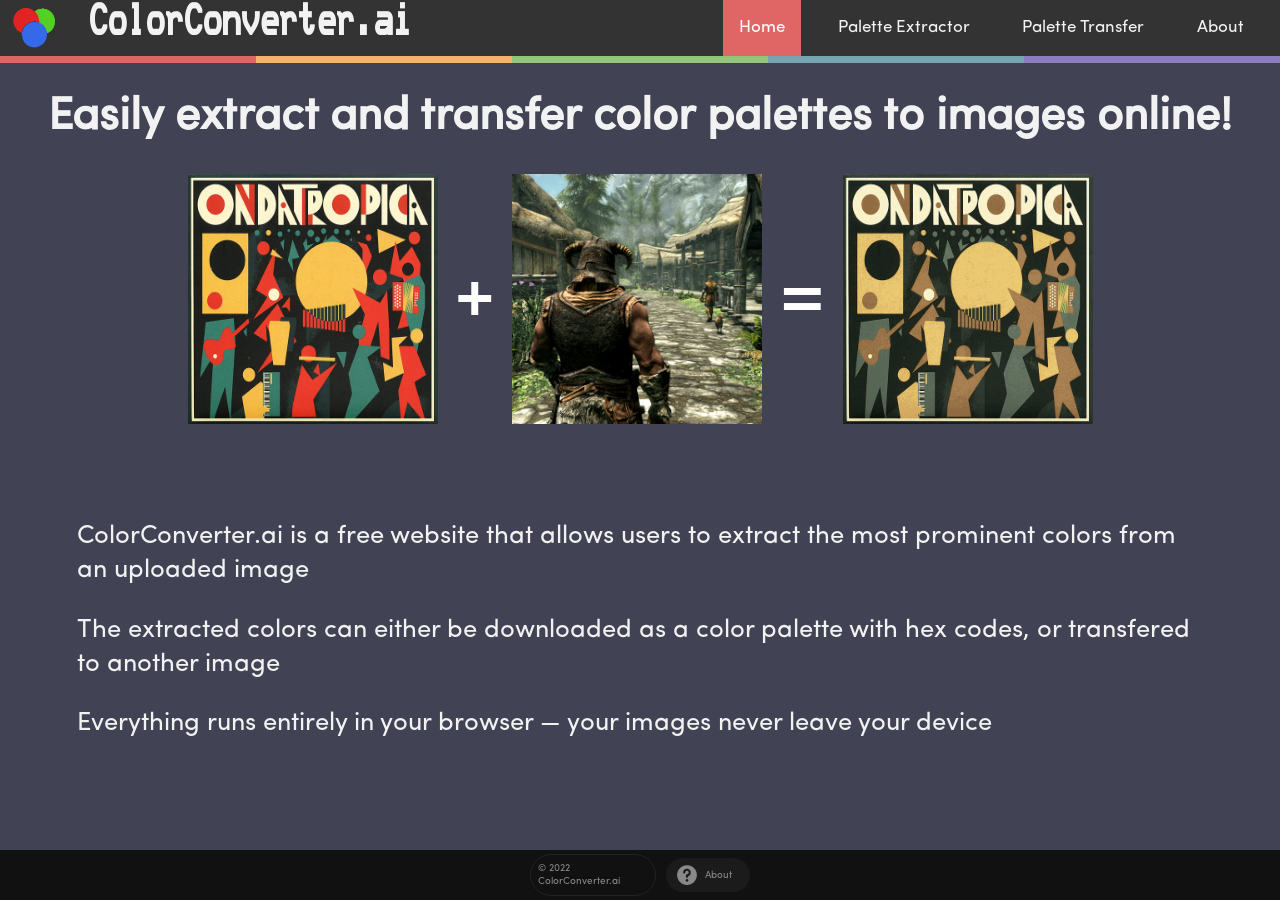
<file: index.html>
<!doctype html>
<html lang="en">
  <head>
    <meta charset="utf-8" />
    <meta name="viewport" content="width=device-width, initial-scale=1.0" />
    <!-- Tints the iOS status-bar / Dynamic Island area to match the nav bar. -->
    <meta name="theme-color" content="#333333" />
    <title>Extract and apply color palettes to images online!</title>

    <!-- Google tag (gtag.js) -->
    <script async src="https://www.googletagmanager.com/gtag/js?id=G-LWSFGEX94P"></script>
    <script>
      window.dataLayer = window.dataLayer || [];
      function gtag(){dataLayer.push(arguments);}
      gtag('js', new Date());
      gtag('config', 'G-LWSFGEX94P');
    </script>

    <link rel="stylesheet" type="text/css" href="static/styles/98.css" />
    <link rel="icon" href="static/favicon.ico" />
  </head>

  <body ontouchstart>
    <header class="top-bar">
      <img src="static/transparent_logo_gif.gif" alt="ColorConverter.ai logo" class="top-bar-logo" />
      <h1 class="top-bar-title"><a href="index.html">ColorConverter.ai</a></h1>

      <nav class="topnav">
        <a href="index.html" class="home active">Home</a>
        <a href="extractor.html" class="extractor">Palette Extractor</a>
        <a href="transfer.html" class="transfer">Palette Transfer</a>
        <a href="about.html" class="about">About</a>
      </nav>
    </header>

    <div id="content">
      <hr />
      <h1>Easily extract and transfer color palettes to images online!</h1>
      <div class="Row">
        <img src="static/onda.jpg" alt="target image example" class="home-image" />
        <div class="column"><span class="equation-text light">+</span></div>
        <img src="static/skyrim.jpg" alt="palette image example" class="home-image" />
        <div class="column"><span class="equation-text light">=</span></div>
        <img src="static/skyrim_onda_100.png" alt="output image example" class="home-image" />
      </div>
      <div class="home-body">
        <p>ColorConverter.ai is a free website that allows users to extract the most prominent colors from an uploaded image</p>
        <p>The extracted colors can either be downloaded as a color palette with hex codes, or transfered to another image</p>
        <p>Everything runs entirely in your browser &mdash; your images never leave your device</p>
      </div>
    </div>

    <footer class="site-footer">
      <div class="footer-inner">
        <div class="copyright">&copy; 2022 ColorConverter.ai</div>
        <a href="about.html" class="b-button">
          <img src="static/faq.svg" class="iconicon" alt="" />
          <span class="b-button-label">&nbsp;About&nbsp;</span>
        </a>
      </div>
    </footer>
  </body>
</html>
</file>
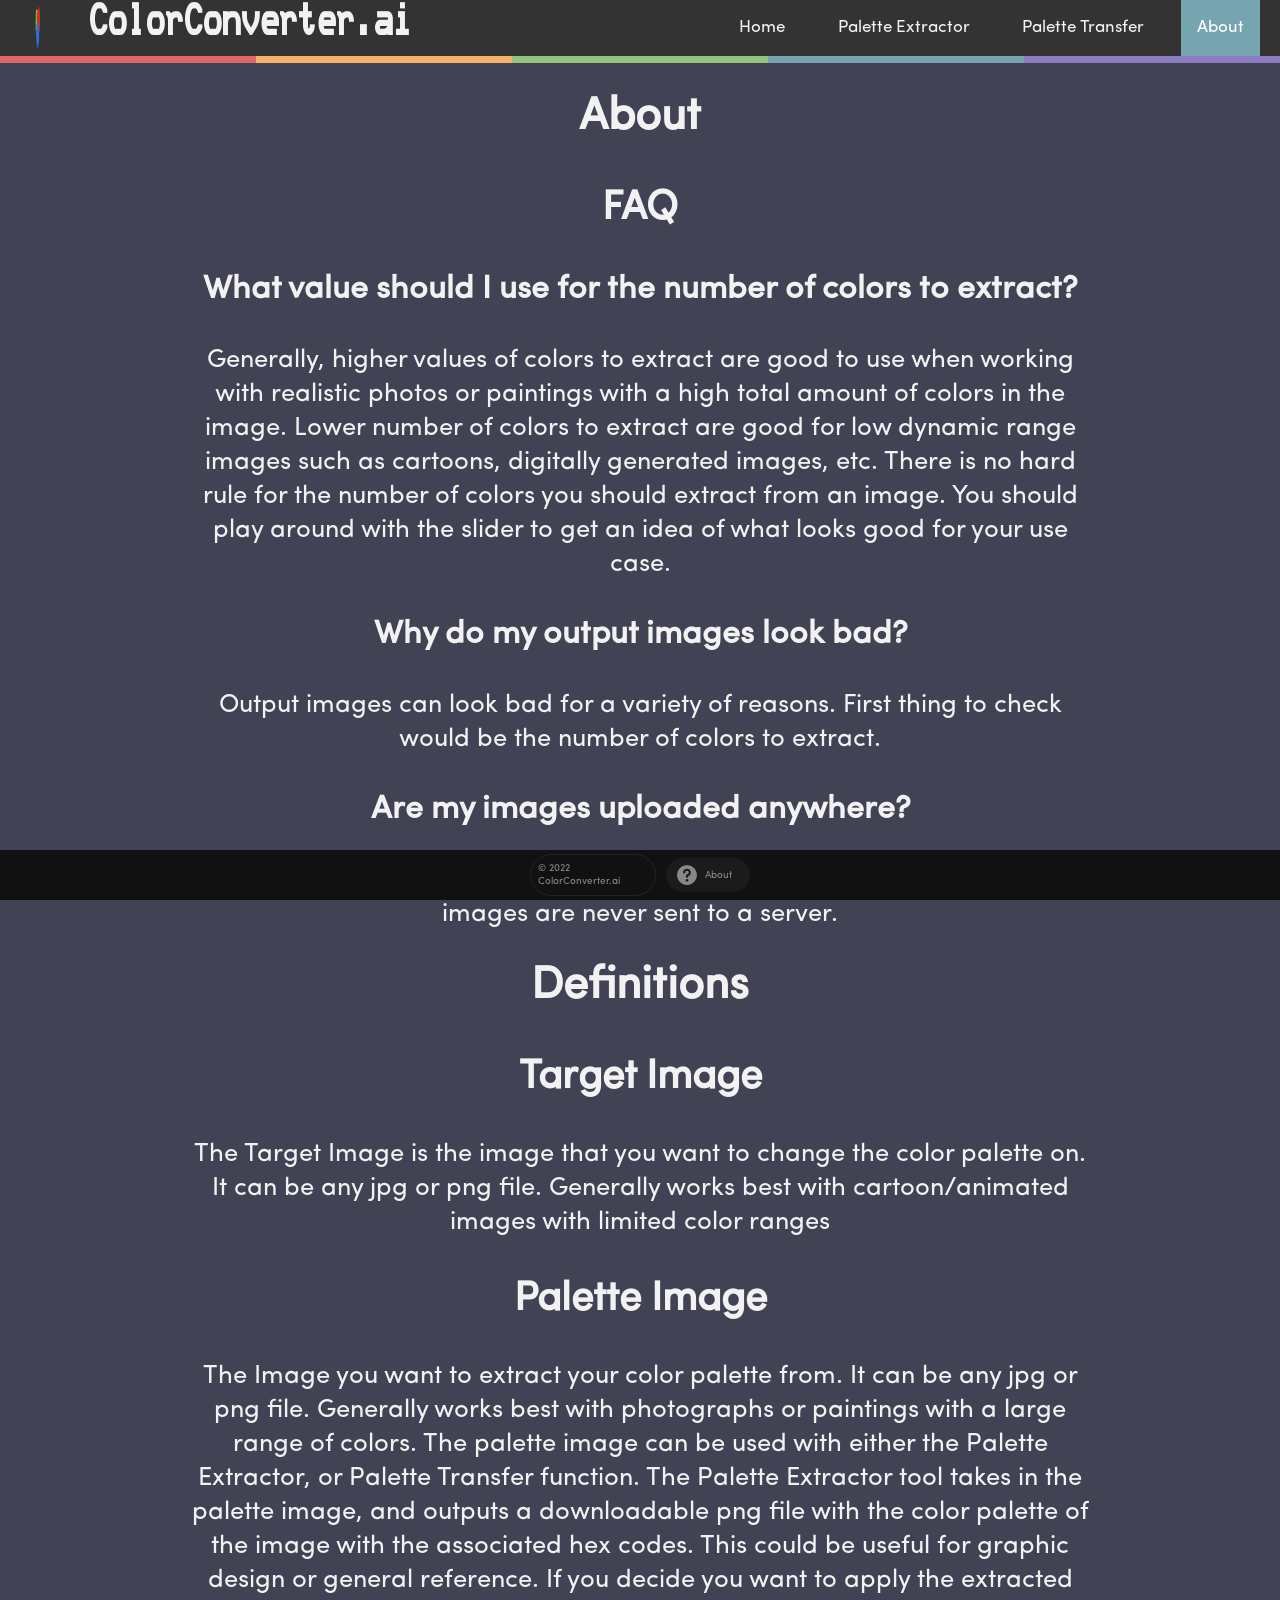
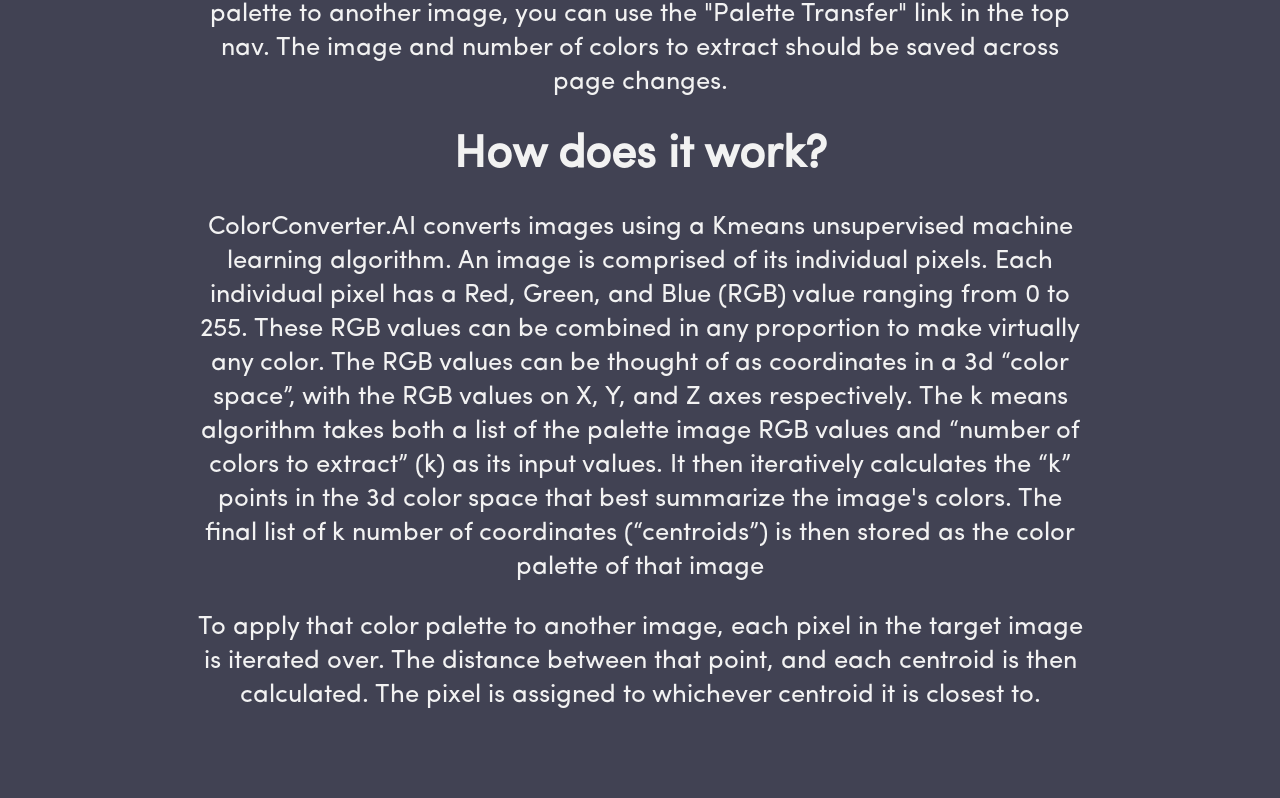
<file: about.html>
<!doctype html>
<html lang="en">
  <head>
    <meta charset="utf-8" />
    <meta name="viewport" content="width=device-width, initial-scale=1.0" />
    <!-- Tints the iOS status-bar / Dynamic Island area to match the nav bar. -->
    <meta name="theme-color" content="#333333" />
    <title>About - How To Use ColorConverter.ai and FAQ</title>

    <!-- Google tag (gtag.js) -->
    <script async src="https://www.googletagmanager.com/gtag/js?id=G-LWSFGEX94P"></script>
    <script>
      window.dataLayer = window.dataLayer || [];
      function gtag(){dataLayer.push(arguments);}
      gtag('js', new Date());
      gtag('config', 'G-LWSFGEX94P');
    </script>

    <link rel="stylesheet" type="text/css" href="static/styles/98.css" />
    <link rel="icon" href="static/favicon.ico" />
  </head>

  <body ontouchstart>
    <header class="top-bar">
      <img src="static/transparent_logo_gif.gif" alt="ColorConverter.ai logo" class="top-bar-logo" />
      <h1 class="top-bar-title"><a href="index.html">ColorConverter.ai</a></h1>

      <nav class="topnav">
        <a href="index.html" class="home">Home</a>
        <a href="extractor.html" class="extractor">Palette Extractor</a>
        <a href="transfer.html" class="transfer">Palette Transfer</a>
        <a href="about.html" class="about active">About</a>
      </nav>
    </header>

    <div id="content">
      <hr />
      <div class="prose">
        <h1>About</h1>
        <h2>FAQ</h2>
        <h3>What value should I use for the number of colors to extract?</h3>
        <p>Generally, higher values of colors to extract are good to use when working with realistic photos or paintings with a high total amount of colors in the image. Lower number of colors to extract are good for low dynamic range images such as cartoons, digitally generated images, etc. There is no hard rule for the number of colors you should extract from an image. You should play around with the slider to get an idea of what looks good for your use case.</p>
        <h3>Why do my output images look bad?</h3>
        <p>Output images can look bad for a variety of reasons. First thing to check would be the number of colors to extract.</p>
        <h3>Are my images uploaded anywhere?</h3>
        <p>No. All processing happens locally in your web browser using JavaScript. Your images are never sent to a server.</p>
        <h1>Definitions</h1>
        <h2>Target Image</h2>
        <p>The Target Image is the image that you want to change the color palette on. It can be any jpg or png file. Generally works best with cartoon/animated images with limited color ranges</p>
        <h2>Palette Image</h2>
        <p>The Image you want to extract your color palette from. It can be any jpg or png file. Generally works best with photographs or paintings with a large range of colors. The palette image can be used with either the Palette Extractor, or Palette Transfer function. The Palette Extractor tool takes in the palette image, and outputs a downloadable png file with the color palette of the image with the associated hex codes. This could be useful for graphic design or general reference. If you decide you want to apply the extracted palette to another image, you can use the "Palette Transfer" link in the top nav. The image and number of colors to extract should be saved across page changes.</p>
        <h1>How does it work?</h1>
        <p>ColorConverter.AI converts images using a Kmeans unsupervised machine learning algorithm. An image is comprised of its individual pixels. Each individual pixel has a Red, Green, and Blue (RGB) value ranging from 0 to 255. These RGB values can be combined in any proportion to make virtually any color. The RGB values can be thought of as coordinates in a 3d &ldquo;color space&rdquo;, with the RGB values on X, Y, and Z axes respectively. The k means algorithm takes both a list of the palette image RGB values and &ldquo;number of colors to extract&rdquo; (k) as its input values. It then iteratively calculates the &ldquo;k&rdquo; points in the 3d color space that best summarize the image's colors. The final list of k number of coordinates (&ldquo;centroids&rdquo;) is then stored as the color palette of that image</p>
        <p>To apply that color palette to another image, each pixel in the target image is iterated over. The distance between that point, and each centroid is then calculated. The pixel is assigned to whichever centroid it is closest to.</p>
      </div>
    </div>

    <footer class="site-footer">
      <div class="footer-inner">
        <div class="copyright">&copy; 2022 ColorConverter.ai</div>
        <a href="about.html" class="b-button">
          <img src="static/faq.svg" class="iconicon" alt="" />
          <span class="b-button-label">&nbsp;About&nbsp;</span>
        </a>
      </div>
    </footer>
  </body>
</html>
</file>
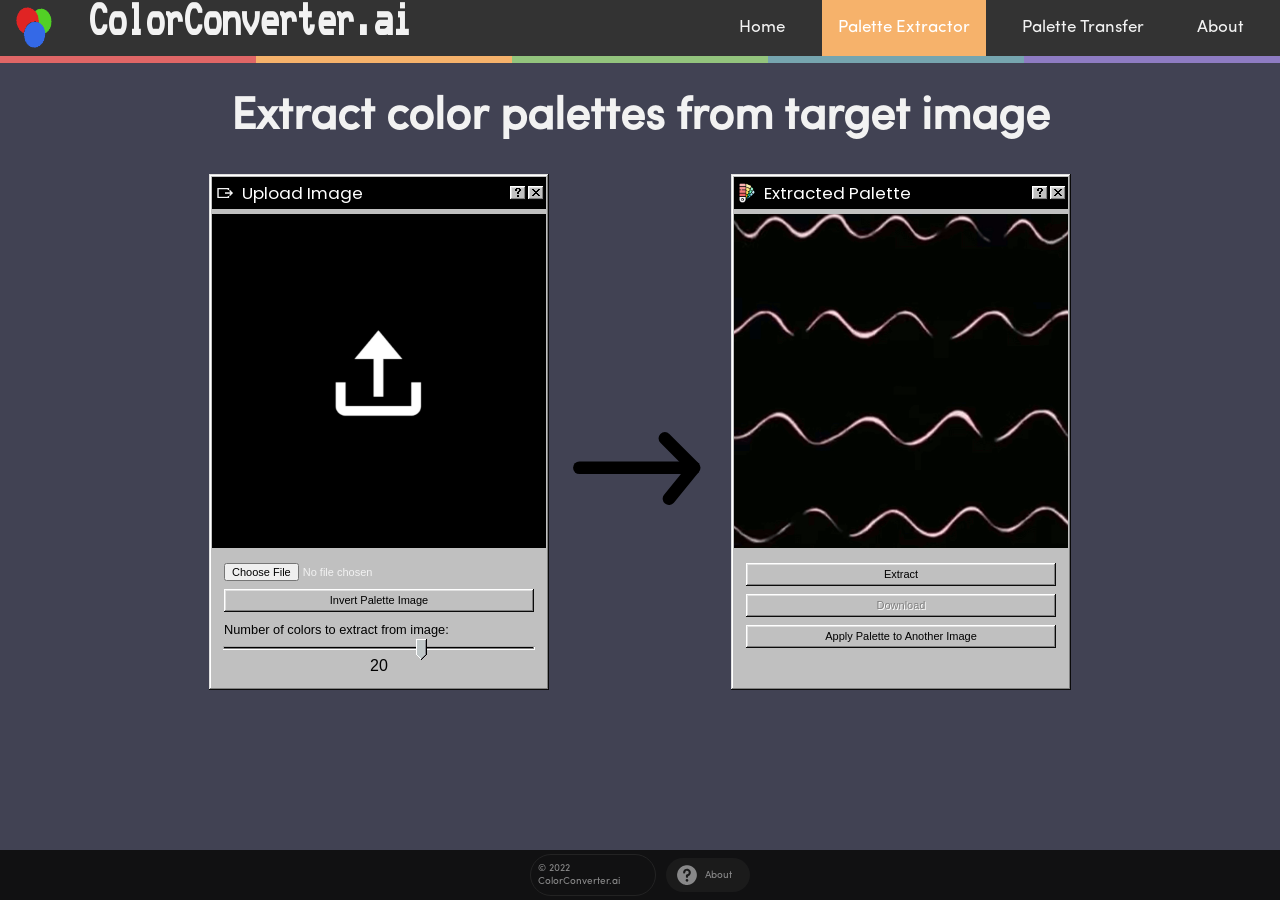
<file: extractor.html>
<!doctype html>
<html lang="en">
  <head>
    <meta charset="utf-8" />
    <meta name="viewport" content="width=device-width, initial-scale=1.0" />
    <!-- Tints the iOS status-bar / Dynamic Island area to match the nav bar. -->
    <meta name="theme-color" content="#333333" />
    <title>Palette Extractor - ColorConverter.ai</title>

    <!-- Google tag (gtag.js) -->
    <script async src="https://www.googletagmanager.com/gtag/js?id=G-LWSFGEX94P"></script>
    <script>
      window.dataLayer = window.dataLayer || [];
      function gtag(){dataLayer.push(arguments);}
      gtag('js', new Date());
      gtag('config', 'G-LWSFGEX94P');
    </script>

    <link rel="stylesheet" type="text/css" href="static/styles/98.css" />
    <link rel="icon" href="static/favicon.ico" />
  </head>

  <body ontouchstart>
    <header class="top-bar">
      <img src="static/transparent_logo_gif.gif" alt="ColorConverter.ai logo" class="top-bar-logo" />
      <h1 class="top-bar-title"><a href="index.html">ColorConverter.ai</a></h1>

      <nav class="topnav">
        <a href="index.html" class="home">Home</a>
        <a href="extractor.html" class="extractor active">Palette Extractor</a>
        <a href="transfer.html" class="transfer">Palette Transfer</a>
        <a href="about.html" class="about">About</a>
      </nav>
    </header>

    <div id="content">
      <hr />
      <main>
        <h1 class="page-title">Extract color palettes from target image</h1>
        <div class="Row">
          <div class="column">
            <div class="window">
              <div class="title-bar">
                <div class="title-bar-controls">
                  <img src="static/output_icon.png" class="title-bar-icon" alt="" />
                </div>
                <div class="title-bar-text">Upload Image</div>
                <div class="title-bar-controls">
                  <button aria-label="Help" onclick="location.href='about.html'"></button>
                  <button aria-label="Close"></button>
                </div>
              </div>
              <div class="window-body">
                <div id="extraction-display-image" class="window-image" role="img" aria-label="Uploaded image preview"></div>
              </div>
              <div class="window-bottom">
                <input type="file" id="extraction-image-input" accept="image/jpeg, image/png, image/webp, image/gif, image/avif, image/bmp" />
                <button type="button" id="invert-extraction">Invert Palette Image</button>
                <h3>Number of colors to extract from image:</h3>
                <input id="k_slider" class="k-slider" type="range" value="20" min="2" max="30" name="k_value_extractor" />
                <p id="k_disp">20</p>
              </div>
            </div>
          </div>

          <div class="column">
            <img src="static/arrow.svg" class="flow-arrow" alt="conversion arrow" />
          </div>

          <div class="column">
            <div class="window">
              <div class="title-bar">
                <div class="title-bar-controls">
                  <img src="static/palette_icon.png" class="title-bar-icon" alt="" />
                </div>
                <div class="title-bar-text">Extracted Palette</div>
                <div class="title-bar-controls">
                  <button aria-label="Help" onclick="location.href='about.html'"></button>
                  <button aria-label="Close"></button>
                </div>
              </div>
              <div class="window-body">
                <a id="output-display-link">
                  <div id="output-display-image" class="window-image" role="img" aria-label="Extracted palette"></div>
                </a>
              </div>
              <div class="window-bottom">
                <button type="button" id="extract-btn">Extract</button>
                <button type="button" id="download-btn" disabled>Download</button>
                <p id="status" class="status-message" style="display: none"></p>
                <form action="transfer.html">
                  <input type="submit" value="Apply Palette to Another Image" />
                </form>
              </div>
            </div>
          </div>
        </div>
      </main>
    </div>

    <footer class="site-footer">
      <div class="footer-inner">
        <div class="copyright">&copy; 2022 ColorConverter.ai</div>
        <a href="about.html" class="b-button">
          <img src="static/faq.svg" class="iconicon" alt="" />
          <span class="b-button-label">&nbsp;About&nbsp;</span>
        </a>
      </div>
    </footer>

    <script type="module" src="static/js/extractor.js"></script>
  </body>
</html>
</file>
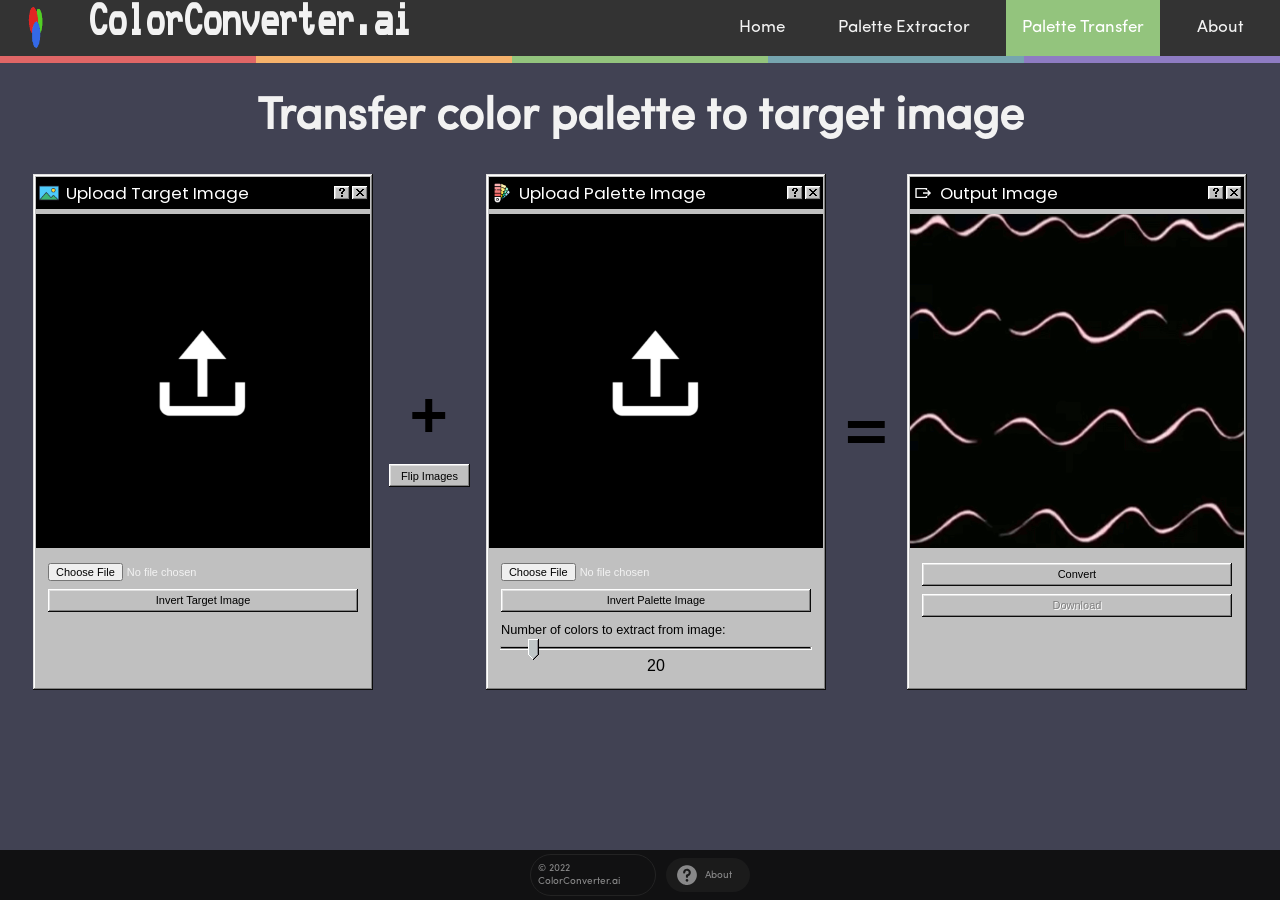
<file: transfer.html>
<!doctype html>
<html lang="en">
  <head>
    <meta charset="utf-8" />
    <meta name="viewport" content="width=device-width, initial-scale=1.0" />
    <!-- Tints the iOS status-bar / Dynamic Island area to match the nav bar. -->
    <meta name="theme-color" content="#333333" />
    <title>Extract and Transfer Color Palettes From Images Online - ColorConverter.ai</title>

    <!-- Google tag (gtag.js) -->
    <script async src="https://www.googletagmanager.com/gtag/js?id=G-LWSFGEX94P"></script>
    <script>
      window.dataLayer = window.dataLayer || [];
      function gtag(){dataLayer.push(arguments);}
      gtag('js', new Date());
      gtag('config', 'G-LWSFGEX94P');
    </script>

    <link rel="stylesheet" type="text/css" href="static/styles/98.css" />
    <link rel="icon" href="static/favicon.ico" />
  </head>

  <body ontouchstart>
    <header class="top-bar">
      <img src="static/transparent_logo_gif.gif" alt="ColorConverter.ai logo" class="top-bar-logo" />
      <h1 class="top-bar-title"><a href="index.html">ColorConverter.ai</a></h1>

      <nav class="topnav">
        <a href="index.html" class="home">Home</a>
        <a href="extractor.html" class="extractor">Palette Extractor</a>
        <a href="transfer.html" class="transfer active">Palette Transfer</a>
        <a href="about.html" class="about">About</a>
      </nav>
    </header>

    <div id="content">
      <hr />
      <main>
        <h1 class="page-title">Transfer color palette to target image</h1>
        <div class="Row">
          <div class="column">
            <div class="window">
              <div class="title-bar">
                <div class="title-bar-controls">
                  <img src="static/image_icon.png" class="title-bar-icon" alt="" />
                </div>
                <div class="title-bar-text">Upload Target Image</div>
                <div class="title-bar-controls">
                  <button aria-label="Help" onclick="location.href='about.html'"></button>
                  <button aria-label="Close"></button>
                </div>
              </div>
              <div class="window-body">
                <div id="target-display-image" class="window-image" role="img" aria-label="Target image preview"></div>
              </div>
              <div class="window-bottom">
                <input type="file" id="target-image-input" accept="image/jpeg, image/png, image/webp, image/gif, image/avif, image/bmp" />
                <button type="button" id="invert-target">Invert Target Image</button>
              </div>
            </div>
          </div>

          <div class="column">
            <span class="equation-text">+</span>
            <button type="button" id="flip-btn">Flip Images</button>
          </div>

          <div class="column">
            <div class="window">
              <div class="title-bar">
                <div class="title-bar-controls">
                  <img src="static/palette_icon.png" class="title-bar-icon" alt="" />
                </div>
                <div class="title-bar-text">Upload Palette Image</div>
                <div class="title-bar-controls">
                  <button aria-label="Help" onclick="location.href='about.html'"></button>
                  <button aria-label="Close"></button>
                </div>
              </div>
              <div class="window-body">
                <div id="palette-display-image" class="window-image" role="img" aria-label="Palette image preview"></div>
              </div>
              <div class="window-bottom">
                <input type="file" id="palette-image-input" accept="image/jpeg, image/png, image/webp, image/gif, image/avif, image/bmp" />
                <button type="button" id="invert-palette">Invert Palette Image</button>
                <h3>Number of colors to extract from image:</h3>
                <input id="k_slider" class="k-slider" type="range" value="20" min="2" max="200" name="k_value_transfer" />
                <p id="k_disp">20</p>
              </div>
            </div>
          </div>

          <div class="column">
            <span class="equation-text">=</span>
          </div>

          <div class="column">
            <div class="window">
              <div class="title-bar">
                <div class="title-bar-controls">
                  <img src="static/output_icon.png" class="title-bar-icon" alt="" />
                </div>
                <div class="title-bar-text">Output Image</div>
                <div class="title-bar-controls">
                  <button aria-label="Help" onclick="location.href='about.html'"></button>
                  <button aria-label="Close"></button>
                </div>
              </div>
              <div class="window-body">
                <a id="output-display-link">
                  <div id="output-display-image" class="window-image" role="img" aria-label="Output image"></div>
                </a>
              </div>
              <div class="window-bottom">
                <button type="button" id="convert-btn">Convert</button>
                <button type="button" id="download-btn" disabled>Download</button>
                <p id="status" class="status-message" style="display: none"></p>
              </div>
            </div>
          </div>
        </div>
      </main>
    </div>

    <footer class="site-footer">
      <div class="footer-inner">
        <div class="copyright">&copy; 2022 ColorConverter.ai</div>
        <a href="about.html" class="b-button">
          <img src="static/faq.svg" class="iconicon" alt="" />
          <span class="b-button-label">&nbsp;About&nbsp;</span>
        </a>
      </div>
    </footer>

    <script type="module" src="static/js/transfer.js"></script>
  </body>
</html>
</file>
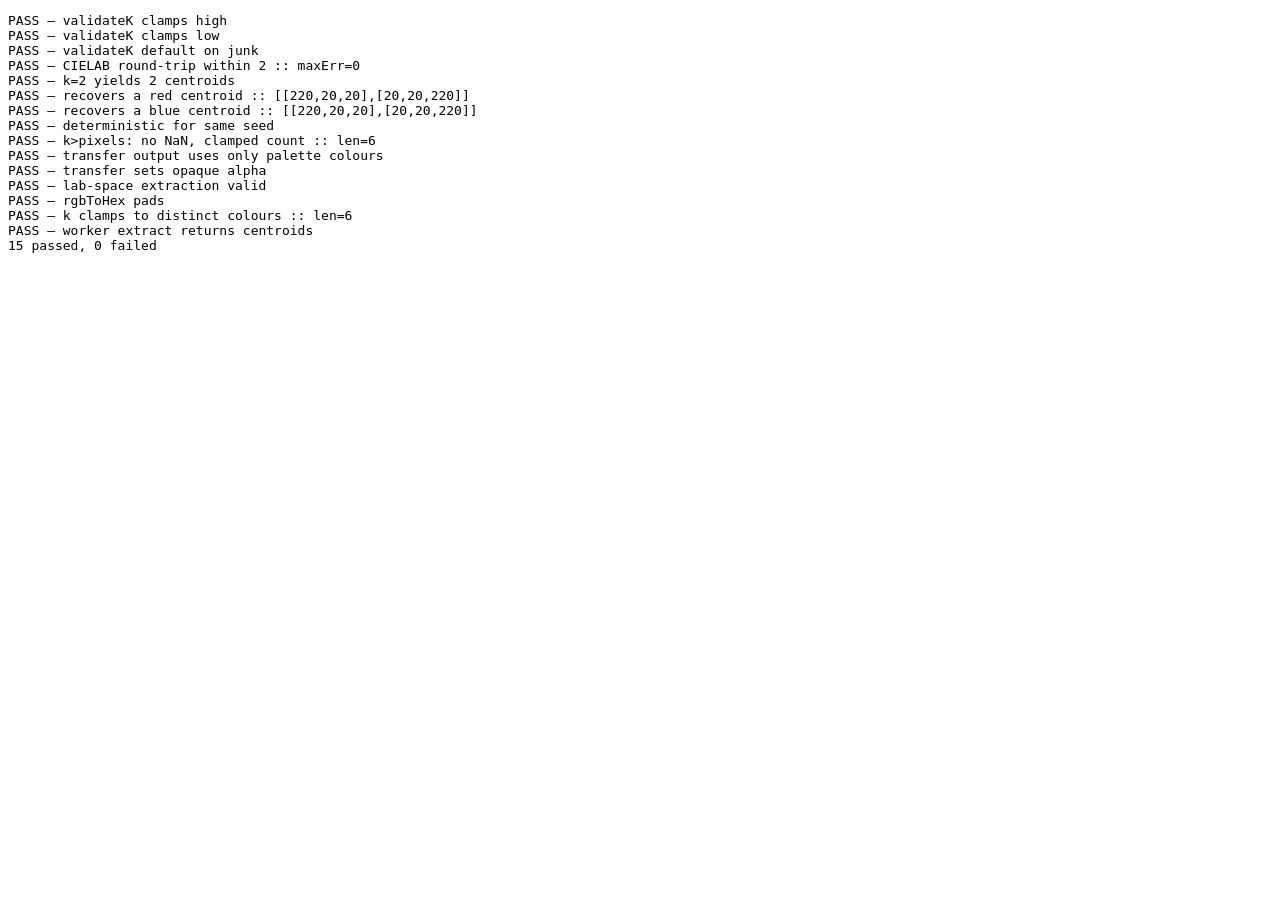
<file: tests/tests.html>
<!doctype html>
<html lang="en">
  <head>
    <meta charset="utf-8" />
    <title>ColorConverter core tests</title>
  </head>
  <body>
    <pre id="out">running…</pre>
    <script type="module">
      import {
        extractPalette,
        transferPalette,
        validateK,
        rgbToLab,
        labToRgb,
        rgbToHex,
      } from '../static/js/palette-core.js';

      const results = [];
      const ok = (name, cond, extra = '') =>
        results.push(`${cond ? 'PASS' : 'FAIL'} — ${name}${extra ? ' :: ' + extra : ''}`);

      // Build a synthetic 2-colour image (red / blue), 40x40.
      function twoColorImage(w = 40, h = 40) {
        const rgb = new Float32Array(w * h * 3);
        for (let i = 0; i < w * h; i++) {
          const o = i * 3;
          if (i % 2 === 0) { rgb[o] = 220; rgb[o + 1] = 20; rgb[o + 2] = 20; }
          else { rgb[o] = 20; rgb[o + 1] = 20; rgb[o + 2] = 220; }
        }
        return { rgb, w, h };
      }

      // 1. validateK clamps like the Python version.
      ok('validateK clamps high', validateK(500) === 200);
      ok('validateK clamps low', validateK(1) === 2);
      ok('validateK default on junk', validateK('abc') === 20);

      // 2. CIELAB round-trip stays close.
      {
        const lab = new Float64Array(3);
        const back = new Float64Array(3);
        let maxErr = 0;
        for (const [r, g, b] of [[128, 64, 200], [255, 255, 255], [0, 0, 0], [10, 240, 130]]) {
          rgbToLab(r, g, b, lab, 0);
          labToRgb(lab[0], lab[1], lab[2], back, 0);
          maxErr = Math.max(maxErr, Math.abs(back[0] - r), Math.abs(back[1] - g), Math.abs(back[2] - b));
        }
        ok('CIELAB round-trip within 2', maxErr <= 2, 'maxErr=' + maxErr);
      }

      // 3. Extraction on a 2-colour image with k=2 recovers red-ish and blue-ish.
      {
        const { rgb, w, h } = twoColorImage();
        const { centroids } = extractPalette(rgb, w, h, { k: 2, seed: 0 });
        ok('k=2 yields 2 centroids', centroids.length === 6);
        const cols = [
          [centroids[0], centroids[1], centroids[2]],
          [centroids[3], centroids[4], centroids[5]],
        ];
        const hasRed = cols.some((c) => c[0] > 150 && c[2] < 100);
        const hasBlue = cols.some((c) => c[2] > 150 && c[0] < 100);
        ok('recovers a red centroid', hasRed, JSON.stringify(cols));
        ok('recovers a blue centroid', hasBlue, JSON.stringify(cols));
      }

      // 4. Determinism: same input+seed => identical centroids.
      {
        const { rgb, w, h } = twoColorImage(64, 64);
        const a = extractPalette(rgb, w, h, { k: 8, seed: 0 }).centroids;
        const b = extractPalette(rgb, w, h, { k: 8, seed: 0 }).centroids;
        let same = a.length === b.length;
        for (let i = 0; same && i < a.length; i++) same = a[i] === b[i];
        ok('deterministic for same seed', same);
      }

      // 5. Edge case: k greater than number of pixels shouldn't crash / NaN.
      {
        const rgb = new Float32Array([10, 20, 30, 200, 100, 50]); // 2 pixels
        const { centroids } = extractPalette(rgb, 2, 1, { k: 20, seed: 0 });
        const finite = Array.from(centroids).every((v) => Number.isFinite(v) && v >= 0 && v <= 255);
        ok('k>pixels: no NaN, clamped count', finite && centroids.length <= 20 * 3, 'len=' + centroids.length);
      }

      // 6. Transfer maps pixels onto palette colours only.
      {
        const target = new Float32Array([255, 0, 0, 0, 0, 255, 250, 5, 5]); // 3 pixels
        const palette = new Uint8Array([200, 20, 20, 20, 20, 220]); // red, blue
        const { pixels } = transferPalette(target, palette, { space: 'rgb' });
        const paletteSet = new Set(['200,20,20', '20,20,220']);
        let allMapped = true;
        for (let i = 0; i < 3; i++) {
          const key = `${pixels[i * 4]},${pixels[i * 4 + 1]},${pixels[i * 4 + 2]}`;
          if (!paletteSet.has(key)) allMapped = false;
        }
        ok('transfer output uses only palette colours', allMapped);
        ok('transfer sets opaque alpha', pixels[3] === 255 && pixels[7] === 255);
      }

      // 7. Lab-space extraction also runs and returns valid RGB.
      {
        const { rgb, w, h } = twoColorImage();
        const { centroids } = extractPalette(rgb, w, h, { k: 2, seed: 0, space: 'lab' });
        const valid = Array.from(centroids).every((v) => Number.isFinite(v) && v >= 0 && v <= 255);
        ok('lab-space extraction valid', valid && centroids.length === 6);
      }

      // 8. rgbToHex formatting.
      ok('rgbToHex pads', rgbToHex(1, 2, 3) === '#010203');

      // 9. Histogram clamps k to the number of distinct colors (a 2-colour image
      //    can't yield more than 2 centroids no matter how big k is).
      {
        const { rgb, w, h } = twoColorImage(32, 32);
        const { centroids } = extractPalette(rgb, w, h, { k: 8, seed: 0 });
        ok('k clamps to distinct colours', centroids.length === 6, 'len=' + centroids.length);
      }

      // 10. Worker round-trip (exercises palette-worker.js + module worker). Uses a
      //     4-colour image so k=4 is actually achievable.
      function fourColorImage(w = 32, h = 32) {
        const rgb = new Float32Array(w * h * 3);
        const cols = [[220, 20, 20], [20, 20, 220], [20, 180, 20], [230, 230, 230]];
        for (let y = 0; y < h; y++) {
          for (let x = 0; x < w; x++) {
            const q = (x < w / 2 ? 0 : 1) + (y < h / 2 ? 0 : 2);
            const o = (y * w + x) * 3;
            rgb[o] = cols[q][0]; rgb[o + 1] = cols[q][1]; rgb[o + 2] = cols[q][2];
          }
        }
        return { rgb, w, h };
      }
      await new Promise((resolve) => {
        const worker = new Worker('../static/js/palette-worker.js', { type: 'module' });
        const { rgb, w, h } = fourColorImage(32, 32);
        const buf = rgb.slice().buffer;
        worker.onmessage = (e) => {
          if (e.data.type === 'result') {
            const c = new Uint8Array(e.data.centroids);
            ok('worker extract returns centroids', c.length === 12 && e.data.k === 4);
            worker.terminate();
            resolve();
          } else if (e.data.type === 'error') {
            ok('worker extract returns centroids', false, e.data.message);
            worker.terminate();
            resolve();
          }
        };
        worker.onerror = (err) => { ok('worker extract returns centroids', false, err.message); resolve(); };
        worker.postMessage({ id: 1, type: 'extract', rgb: buf, width: w, height: h, k: 4, seed: 0, space: 'rgb' }, [buf]);
      });

      const passed = results.filter((r) => r.startsWith('PASS')).length;
      const failed = results.filter((r) => r.startsWith('FAIL')).length;
      const summary = `\n${passed} passed, ${failed} failed`;
      document.getElementById('out').textContent = results.join('\n') + summary;
      document.title = failed === 0 ? 'ALL_TESTS_PASSED' : 'TESTS_FAILED_' + failed;
    </script>
  </body>
</html>
</file>
<file: static/styles/98.css>
/* The root background paints the top overscroll ("rubber-band") area, so give it
   the nav-bar color — stretching past the top then reveals the nav-bar color. */
html {
  background-color: #333;
}

body {
  font-family: sofia;
  font-size: 12px;
  margin: 0;
  min-height: 100vh; /* always cover the viewport so #333 only shows on overscroll */
  box-sizing: border-box;
  padding-bottom: 60px; /* clearance for the fixed footer */
  background-color: #414253;
  color: #f2f2f2;
}

p {
  font-size: 1.6rem;
  color: #f2f2f2;
  /* position: relative; */
}


.topnav {
  display: flex;
  flex-wrap: wrap;
  gap: clamp(0.5rem, 1.6vw, 1.75rem); /* spacing between tabs grows with the window */
  padding-right: clamp(0.5rem, 1.6vw, 1.75rem); /* small gap after the last tab (About) */
  align-self: stretch;
  background-color: #333;
  font-family: sofia;
}

.topnav a {
  color: #f2f2f2;
  text-align: center;
  padding: 14px 16px;
  text-decoration: none;
  font-size: 17px;
  display: flex;
  align-items: center;
}

.topnav a:hover {
  background-color: #ddd;
  color: black;
}

/* Each page's tab highlights in its own accent colour when active. */
.topnav a.active { color: white; }
.topnav a.home.active { background-color: #e06666; }
.topnav a.extractor.active { background-color: #f6b26b; }
.topnav a.transfer.active { background-color: #93c47d; }
.topnav a.about.active { background-color: #76a5af; }

.topnav-centered a {
  float: none;
  position: absolute;
  top: 50%;
  left: 50%;
  transform: translate(-50%, -50%);
}

hr {
  border: none;
  width: 100%;
  height: 7px;
  opacity: 1;
  margin: auto;
  margin-top: 0px;
  margin-bottom: 2%;
  background: linear-gradient(to right,
      #e06666 20%,
      #f6b26b 20% 40%,
      #93c47d 40% 60%,
      #76a5af 60% 80%,
      #8e7cc3 80% 100%
    )
}

.Row {
  display: flex;
  flex-wrap: wrap;
  justify-content: center;
  align-items: stretch; /* every column matches the tallest -> equal-height windows */
  gap: 1rem;
  max-width: 1320px; /* wide enough to keep all 5 transfer columns on one line */
  margin: 2% auto 1in; /* small trailing border so the windows can be scrolled up toward center */
}
.column {
  display: flex;
  flex-direction: column;
  align-items: center;
  justify-content: center;
  gap: 8px;
}

#footer {
  position: absolute;
  bottom: 0;
  width: 100%;
  height: 2.5rem;
}

.copyright {
  width:150px;
  padding:7px;
  opacity:.5;
  font-weight:400;
  border-radius:999px;
  border:1px solid #353535
}

.copyright {
  font-size:10px;
  width:110px
}
.b-button{
  transition:all .2s ease;
  opacity:.5;
  display:flex;
  align-items:center;
  gap:5px;
  font-weight:400;
  background-color:#252525;
  margin-left:10px;
  padding:7px 15px 7px 11px;
  border-radius:999px;
  font-size:10px;
  text-decoration:none;
  color:#fff;
}

.b-button-label {
  color:#fff;
}

.iconicon {
  width:20px;
  height:20px;
  filter:invert(100%)
}

.b-button:hover{
  opacity:1.0;
  cursor:pointer
}

.equation-text {
  font-size: 5rem;
  color:black;
  line-height: 1;
  -webkit-touch-callout: none; /* iOS Safari */
  -webkit-user-select: none; /* Safari */
   -khtml-user-select: none; /* Konqueror HTML */
     -moz-user-select: none; /* Old versions of Firefox */
      -ms-user-select: none; /* Internet Explorer/Edge */
          user-select: none;
}

/* Home page places the +/= operators over the dark page background. */
.equation-text.light {
  color: #fff;
}


@font-face {
  font-family: terminal;
  src: url("_DECTERM.TTF");
}

@font-face {
  font-family: sofia;
  src: url("Sofia Pro Regular.otf");
}

@font-face {
  font-family: poppins;
  src: url("Poppins-Regular.ttf");
}


/*! 98.css v0.1.18 - https://github.com/jdan/98.css */
/* @font-face {
  font-family: "Pixelated MS Sans Serif";
  font-style: normal;
  font-weight: 400;
  /* src: url(ms_sans_serif.woff) format("woff");
  src: url(ms_sans_serif.woff2) format("woff2") */


/* @font-face {
  font-family: "Pixelated MS Sans Serif";
  font-style: normal;
  font-weight: 700;
  src: url(ms_sans_serif_bold.woff) format("woff");
  src: url(ms_sans_serif_bold.woff2) format("woff2")
} */

h1 {
  font-size: 2.8rem;
  text-align: center; 
  margin-top: 0px; 
  margin-bottom: 0px;
  margin-left: 0px;
  margin-right: 0px;
}

h2 {
  color: #f2f2f2;
  font-size: 2.5rem
}

h3 {
  font-size: 2rem
}

h4 {
  font-size: 1.5rem
}

u {
  border-bottom: .5px solid #222;
  text-decoration: none
}

button, input[type=reset], input[type=submit] {
  border: none;
  border-radius: 0;
  box-sizing: border-box;
  min-height: 23px;
  min-width: 75px;
  padding: 0 12px
}

.vertical-bar, button, input[type=reset], input[type=submit] {
  background: silver;
  box-shadow: inset -1px -1px #0a0a0a, inset 1px 1px #fff, inset -2px -2px grey, inset 2px 2px #dfdfdf
}

.vertical-bar {
  height: 20px;
  width: 4px
}

button:not(:disabled):active, input[type=reset]:not(:disabled):active, input[type=submit]:not(:disabled):active {
  box-shadow: inset -1px -1px #fff, inset 1px 1px #0a0a0a, inset -2px -2px #dfdfdf, inset 2px 2px grey;
  padding: 2px 11px 0 13px
}

@media (hover: none) {
  button:not(:disabled):hover, input[type=reset]:not(:disabled):hover, input[type=submit]:not(:disabled):hover {
    box-shadow: inset -1px -1px #fff, inset 1px 1px #0a0a0a, inset -2px -2px #dfdfdf, inset 2px 2px grey
  }
}

button:focus, input[type=reset]:focus, input[type=submit]:focus {
  outline: 1px dotted #000;
  outline-offset: -4px
}

button::-moz-focus-inner, input[type=reset]::-moz-focus-inner, input[type=submit]::-moz-focus-inner {
  border: 0
}

:disabled, :disabled+label, input[readonly], input[readonly]+label {
  color: grey
}

:disabled+label, button:disabled, input[type=reset]:disabled, input[type=submit]:disabled {
  text-shadow: 1px 1px 0 #fff
}

.window {
  background: silver;
  box-shadow: inset -1px -1px #0a0a0a, inset 1px 1px #dfdfdf, inset -2px -2px grey, inset 2px 2px #fff;
  padding: 3px;
  width: min(90vw, 340px);
  flex: 1 0 auto; /* grow to fill the stretched column so sibling windows match height */
  margin: 0 auto;
  box-sizing: border-box;
  display: flex;
  flex-direction: column;
}



.window-body {
  margin: 0px;
  width: 100%;
  flex: 0 0 auto; /* keep the image square a fixed size... */
}

/* .window-image {
  width: 300px;
  height: 300px;
  bottom: 0px;
  box-sizing: border-box;
  left: 0px;
  right: 0px;
  margin: 0px;
  /* width: 100%; */

.window-image {
  width: 100%;
  aspect-ratio: 1 / 1;
  background-image: url("../upload_icon.jpg"); /* placeholder until a real preview is set inline */
  background-size: contain;
  background-position: center;
  background-repeat: no-repeat;
  box-sizing: border-box;
  margin: 5px 0;
}

/* Output windows get their own placeholder until a result is rendered. */
#output-display-image {
  background-image: url("../MSB_static.gif");
}

/* Input previews are clickable to open the file browser. */
.window-image.is-uploadable {
  cursor: pointer;
}

/* Feedback while a file is dragged over an uploadable preview. */
.window-image.is-dragover {
  outline: 2px dashed #333;
  outline-offset: -4px;
  filter: brightness(1.08);
}

.home-image {
  width: min(28vw, 250px);
  height: auto;
  aspect-ratio: 1 / 1;
  align-self: center; /* don't stretch to the row height (would distort the square) */
  margin: 0;
}
.home-body {
  margin-left: 6vw;
  margin-right: 6vw;
}

/* Win98-style dialog body: controls stretch to one uniform width and stack top-down
   with a consistent rhythm, so every window lines its widgets up the same way. */
.window-bottom {
  display: flex;
  flex-direction: column;
  align-items: stretch;      /* uniform full-width controls -> clean, aligned edges */
  justify-content: flex-start; /* controls line up across windows, not floated center */
  flex: 1 1 auto;
  gap: 8px;
  padding: 10px 12px 12px;
}

/* Labels sit left-aligned above their control, the way Win98 dialog captions do. */
.window-bottom h3 {
  font-size: .8rem;
  margin: 2px 0 0;
  color: #000;
  text-align: left;
  font-weight: normal;
}

.window-bottom p {
  font-size: 1rem;
  margin: 0;
  color: #000;
  text-align: center;
}

.window-bottom .k-slider {
  width: 100%;
  margin: 2px 0 0;
}

/* Buttons, the file picker, and the submit all share the control width. */
.window-bottom > button,
.window-bottom > input[type=file],
.window-bottom > input[type=submit] {
  width: 100%;
}

.window-bottom form {
  margin: 0;
  width: 100%;
}

.window-bottom form input[type=submit] {
  width: 100%;
}

.center {
  margin: 0;
  position: absolute;
  /* top: 50%; */
  left: 50%;
  -ms-transform: translate(-50%, -50%);
  transform: translate(-50%, -50%);
}

/* ---- Header ---- */
.top-bar {
  background-color: #333;
  min-height: 55px;
  display: flex;
  flex-wrap: wrap;
  align-items: center;
}

.top-bar-logo {
  height: 55px;
  width: auto;
  display: block;
  margin: 0 10px;
}

.top-bar-title {
  /* auto right margin absorbs the free space, pushing the nav to the right edge when
     it shares this line — and leaves the nav flush-left once it wraps below. */
  margin: 0 auto 0 15px;
  /* tighten the line box so the title text centers on the middle of the logo, not the top */
  line-height: 1;
}

.top-bar-title a {
  text-decoration: none;
  color: #f2f2f2;
  font-family: terminal;
}

/* ---- Footer ---- */
.site-footer {
  position: fixed;
  left: 0;
  bottom: 0;
  width: 100%;
  z-index: 10;
  height: 50px;
  display: flex;
  align-items: center; /* vertically center the pills so they float off the bottom edge */
  justify-content: center;
  background-color: #111112;
  color: #fff;
  font-family: sofia;
  font-weight: 300;
  font-size: 15px;
}

.footer-inner {
  display: flex;
  justify-content: center;
  align-items: center;
}

/* ---- Shared page pieces ---- */
.page-title {
  margin: 0 0 2%;
}

.prose {
  max-width: 900px;
  margin: 0 auto;
  padding: 0 1rem;
  text-align: center;
}

.title-bar-icon {
  height: 20px;
  width: 20px;
  float: left;
}

.flow-arrow {
  height: 150px;
  width: 150px;
}

/* ---- Small screens: stack the window rows and shrink the operators ---- */
@media (max-width: 768px) {
  .Row {
    flex-direction: column;
    align-items: center;
  }

  .equation-text {
    transform: rotate(90deg);
    margin: 6px 0;
  }

  .flow-arrow {
    transform: rotate(90deg);
    height: 90px;
    width: 90px;
  }

  .home-image {
    width: min(60vw, 250px);
  }

  .window {
    width: min(92vw, 360px);
  }

  /* Keep the logo + title on one line (the nav still wraps to its own line below);
     scale the title down so it fits beside the gif. */
  .top-bar-logo {
    height: 44px;
    flex: 0 0 auto;
  }

  .top-bar-title {
    margin-left: 8px;
    font-size: min(6.5vw, 1.6rem);
    white-space: nowrap;
  }

  /* Nav takes its own full-width line and keeps all tabs on a single row.
     overflow-x is a safety net for the very narrowest phones (swipe instead of wrap). */
  .topnav {
    flex-basis: 100%;
    padding-right: 0;
    flex-wrap: nowrap;
    justify-content: flex-start; /* nav is on its own line here, so align it left */
    gap: clamp(2px, 1vw, 10px);
    overflow-x: auto;
  }

  .topnav a {
    padding: 12px clamp(4px, 1.6vw, 14px);
    font-size: clamp(10px, 3vw, 15px);
    white-space: nowrap;
  }

  .b-button-label {
    display: none;
  }
}

.title-bar {
  background: black;
  /**background: linear-gradient(90deg, navy, #1084d0);**/
  align-items: center;
  display: flex;
  justify-content: space-between;
  padding: 3px 2px 3px 3px;
}

.title-bar.inactive {
  /*background: linear-gradient(90deg, grey, #b5b5b5)*/
  background: navy
}

.title-bar-text {
  color: #fff;
  font-weight: 500;
  font-size: 1.05rem;
  letter-spacing: 0;
  margin: auto;
  /* margin-right: 24px; */
  margin-left: 7px;
  font-family: poppins;
}

.title-bar-controls {
  display: flex
}

.title-bar-controls button {
  display: block;
  min-height: 14px;
  min-width: 16px;
  padding: 0
}

.title-bar-controls button:active {
  padding: 0
}

.title-bar-controls button:focus {
  outline: none
}

.title-bar-controls button[aria-label=Minimize] {
  background-image: url("data:image/svg+xml;charset=utf-8,%3Csvg width='6' height='2' fill='none' xmlns='http://www.w3.org/2000/svg'%3E%3Cpath fill='%23000' d='M0 0h6v2H0z'/%3E%3C/svg%3E");
  background-position: bottom 3px left 4px;
  background-repeat: no-repeat
}

.title-bar-controls button[aria-label=Maximize] {
  background-image: url("data:image/svg+xml;charset=utf-8,%3Csvg width='9' height='9' fill='none' xmlns='http://www.w3.org/2000/svg'%3E%3Cpath fill-rule='evenodd' clip-rule='evenodd' d='M9 0H0v9h9V0zM8 2H1v6h7V2z' fill='%23000'/%3E%3C/svg%3E");
  background-position: top 2px left 3px;
  background-repeat: no-repeat
}

.title-bar-controls button[aria-label=Restore] {
  background-image: url("data:image/svg+xml;charset=utf-8,%3Csvg width='8' height='9' fill='none' xmlns='http://www.w3.org/2000/svg'%3E%3Cpath fill='%23000' d='M2 0h6v2H2zM7 2h1v4H7zM2 2h1v1H2zM6 5h1v1H6zM0 3h6v2H0zM5 5h1v4H5zM0 5h1v4H0zM1 8h4v1H1z'/%3E%3C/svg%3E");
  background-position: top 2px left 3px;
  background-repeat: no-repeat
}

.title-bar-controls button[aria-label=Help] {
  background-image: url("data:image/svg+xml;charset=utf-8,%3Csvg width='6' height='9' fill='none' xmlns='http://www.w3.org/2000/svg'%3E%3Cpath fill='%23000' d='M0 1h2v2H0zM1 0h4v1H1zM4 1h2v2H4zM3 3h2v1H3zM2 4h2v2H2zM2 7h2v2H2z'/%3E%3C/svg%3E");
  background-position: top 2px left 5px;
  background-repeat: no-repeat
}

.title-bar-controls button[aria-label=Close] {
  background-image: url("data:image/svg+xml;charset=utf-8,%3Csvg width='8' height='7' fill='none' xmlns='http://www.w3.org/2000/svg'%3E%3Cpath fill-rule='evenodd' clip-rule='evenodd' d='M0 0h2v1h1v1h2V1h1V0h2v1H7v1H6v1H5v1h1v1h1v1h1v1H6V6H5V5H3v1H2v1H0V6h1V5h1V4h1V3H2V2H1V1H0V0z' fill='%23000'/%3E%3C/svg%3E");
  background-position: top 3px left 4px;
  background-repeat: no-repeat;
  margin-left: 2px
}

.status-bar {
  gap: 1px;
  display: flex;
  margin: 0 1px
}

.status-bar-field {
  box-shadow: inset -1px -1px #dfdfdf, inset 1px 1px grey;
  flex-grow: 1;
  margin: 0;
  padding: 2px 3px
}



fieldset {
  border-image: url("data:image/svg+xml;charset=utf-8,%3Csvg width='5' height='5' fill='gray' xmlns='http://www.w3.org/2000/svg'%3E%3Cpath fill-rule='evenodd' clip-rule='evenodd' d='M0 0h5v5H0V2h2v1h1V2H0' fill='%23fff'/%3E%3Cpath fill-rule='evenodd' clip-rule='evenodd' d='M0 0h4v4H0V1h1v2h2V1H0'/%3E%3C/svg%3E") 2;
  margin: 0;
  padding: 10px;
  padding-block-start: 8px
}

legend {
  background: silver
}

.field-row {
  align-items: center;
  display: flex;
}

[class^=field-row]+[class^=field-row] {
  margin-top: 6px
}

.field-row>*+* {
  margin-left: 6px
}

/* ---- Client-side app additions ---- */
.status-message {
  font-size: 0.8rem;
  margin: 5px;
  min-height: 1em;
  text-align: center;
  color: #000;
}

.status-message.is-error {
  color: #a00000;
  font-weight: bold;
}

.colorspace-toggle {
  font-size: 0.8rem;
  color: #000;
  display: flex;
  align-items: center;
  gap: 4px;
}

.colorspace-toggle select {
  font-size: 0.8rem;
}

.field-row-stacked {
  display: flex;
  flex-direction: column
}

.field-row-stacked *+* {
  margin-top: 6px
}

label {
  align-items: center;
  display: inline-flex;
  font-size: 16px;
  color: #f2f2f2;
  font-family: "Pixelated MS Sans Serif", Arial;
}

input[type=checkbox], input[type=radio] {
  appearance: none;
  -webkit-appearance: none;
  -moz-appearance: none;
  background: 0;
  border: none;
  margin: 0;
  opacity: 0;
  position: fixed
}

input[type=checkbox]+label, input[type=radio]+label {
  line-height: 13px
}

input[type=radio]+label {
  margin-left: 18px;
  position: relative
}

input[type=radio]+label:before {
  background: url("data:image/svg+xml;charset=utf-8,%3Csvg width='12' height='12' fill='none' xmlns='http://www.w3.org/2000/svg'%3E%3Cpath fill-rule='evenodd' clip-rule='evenodd' d='M8 0H4v1H2v1H1v2H0v4h1v2h1V8H1V4h1V2h2V1h4v1h2V1H8V0z' fill='gray'/%3E%3Cpath fill-rule='evenodd' clip-rule='evenodd' d='M8 1H4v1H2v2H1v4h1v1h1V8H2V4h1V3h1V2h4v1h2V2H8V1z' fill='%23000'/%3E%3Cpath fill-rule='evenodd' clip-rule='evenodd' d='M9 3h1v1H9V3zm1 5V4h1v4h-1zm-2 2V9h1V8h1v2H8zm-4 0v1h4v-1H4zm0 0V9H2v1h2z' fill='%23DFDFDF'/%3E%3Cpath fill-rule='evenodd' clip-rule='evenodd' d='M11 2h-1v2h1v4h-1v2H8v1H4v-1H2v1h2v1h4v-1h2v-1h1V8h1V4h-1V2z' fill='%23fff'/%3E%3Cpath fill-rule='evenodd' clip-rule='evenodd' d='M4 2h4v1h1v1h1v4H9v1H8v1H4V9H3V8H2V4h1V3h1V2z' fill='%23fff'/%3E%3C/svg%3E");
  content: "";
  display: inline-block;
  height: 12px;
  left: -18px;
  margin-right: 6px;
  position: absolute;
  top: 0;
  width: 12px
}

input[type=radio]:active+label:before {
  background: url("data:image/svg+xml;charset=utf-8,%3Csvg width='12' height='12' fill='none' xmlns='http://www.w3.org/2000/svg'%3E%3Cpath fill-rule='evenodd' clip-rule='evenodd' d='M8 0H4v1H2v1H1v2H0v4h1v2h1V8H1V4h1V2h2V1h4v1h2V1H8V0z' fill='gray'/%3E%3Cpath fill-rule='evenodd' clip-rule='evenodd' d='M8 1H4v1H2v2H1v4h1v1h1V8H2V4h1V3h1V2h4v1h2V2H8V1z' fill='%23000'/%3E%3Cpath fill-rule='evenodd' clip-rule='evenodd' d='M9 3h1v1H9V3zm1 5V4h1v4h-1zm-2 2V9h1V8h1v2H8zm-4 0v1h4v-1H4zm0 0V9H2v1h2z' fill='%23DFDFDF'/%3E%3Cpath fill-rule='evenodd' clip-rule='evenodd' d='M11 2h-1v2h1v4h-1v2H8v1H4v-1H2v1h2v1h4v-1h2v-1h1V8h1V4h-1V2z' fill='%23fff'/%3E%3Cpath fill-rule='evenodd' clip-rule='evenodd' d='M4 2h4v1h1v1h1v4H9v1H8v1H4V9H3V8H2V4h1V3h1V2z' fill='silver'/%3E%3C/svg%3E")
}

input[type=radio]:checked+label:after {
  background: url("data:image/svg+xml;charset=utf-8,%3Csvg width='4' height='4' fill='none' xmlns='http://www.w3.org/2000/svg'%3E%3Cpath fill-rule='evenodd' clip-rule='evenodd' d='M3 0H1v1H0v2h1v1h2V3h1V1H3V0z' fill='%23000'/%3E%3C/svg%3E");
  content: "";
  display: block;
  height: 4px;
  left: -14px;
  position: absolute;
  top: 4px;
  width: 4px
}

input[type=checkbox]:focus+label, input[type=radio]:focus+label {
  outline: 1px dotted #000
}

input[type=radio][disabled]+label:before {
  background: url("data:image/svg+xml;charset=utf-8,%3Csvg width='12' height='12' fill='none' xmlns='http://www.w3.org/2000/svg'%3E%3Cpath fill-rule='evenodd' clip-rule='evenodd' d='M8 0H4v1H2v1H1v2H0v4h1v2h1V8H1V4h1V2h2V1h4v1h2V1H8V0z' fill='gray'/%3E%3Cpath fill-rule='evenodd' clip-rule='evenodd' d='M8 1H4v1H2v2H1v4h1v1h1V8H2V4h1V3h1V2h4v1h2V2H8V1z' fill='%23000'/%3E%3Cpath fill-rule='evenodd' clip-rule='evenodd' d='M9 3h1v1H9V3zm1 5V4h1v4h-1zm-2 2V9h1V8h1v2H8zm-4 0v1h4v-1H4zm0 0V9H2v1h2z' fill='%23DFDFDF'/%3E%3Cpath fill-rule='evenodd' clip-rule='evenodd' d='M11 2h-1v2h1v4h-1v2H8v1H4v-1H2v1h2v1h4v-1h2v-1h1V8h1V4h-1V2z' fill='%23fff'/%3E%3Cpath fill-rule='evenodd' clip-rule='evenodd' d='M4 2h4v1h1v1h1v4H9v1H8v1H4V9H3V8H2V4h1V3h1V2z' fill='silver'/%3E%3C/svg%3E")
}

input[type=radio][disabled]:checked+label:after {
  background: url("data:image/svg+xml;charset=utf-8,%3Csvg width='4' height='4' fill='none' xmlns='http://www.w3.org/2000/svg'%3E%3Cpath fill-rule='evenodd' clip-rule='evenodd' d='M3 0H1v1H0v2h1v1h2V3h1V1H3V0z' fill='gray'/%3E%3C/svg%3E")
}

input[type=checkbox]+label {
  margin-left: 19px;
  position: relative
}

input[type=checkbox]+label:before {
  background: #fff;
  box-shadow: inset -1px -1px #fff, inset 1px 1px grey, inset -2px -2px #dfdfdf, inset 2px 2px #0a0a0a;
  content: "";
  display: inline-block;
  height: 13px;
  left: -19px;
  margin-right: 6px;
  position: absolute;
  width: 13px
}

input[type=checkbox]:active+label:before {
  background: silver
}

input[type=checkbox]:checked+label:after {
  background: url("data:image/svg+xml;charset=utf-8,%3Csvg width='7' height='7' fill='none' xmlns='http://www.w3.org/2000/svg'%3E%3Cpath fill-rule='evenodd' clip-rule='evenodd' d='M7 0H6v1H5v1H4v1H3v1H2V3H1V2H0v3h1v1h1v1h1V6h1V5h1V4h1V3h1V0z' fill='%23000'/%3E%3C/svg%3E");
  content: "";
  display: block;
  height: 7px;
  left: -16px;
  position: absolute;
  top: 3px;
  width: 7px
}

input[type=checkbox][disabled]+label:before {
  background: silver
}

input[type=checkbox][disabled]:checked+label:after {
  background: url("data:image/svg+xml;charset=utf-8,%3Csvg width='7' height='7' fill='none' xmlns='http://www.w3.org/2000/svg'%3E%3Cpath fill-rule='evenodd' clip-rule='evenodd' d='M7 0H6v1H5v1H4v1H3v1H2V3H1V2H0v3h1v1h1v1h1V6h1V5h1V4h1V3h1V0z' fill='gray'/%3E%3C/svg%3E")
}

input[type=email], input[type=number], input[type=password], input[type=text] {
  -webkit-appearance: none;
  -moz-appearance: none;
  appearance: none;
  border: none;
  border-radius: 0
}

input[type=email], input[type=number], input[type=password], input[type=text], select {
  background-color: #fff;
  box-shadow: inset -1px -1px #fff, inset 1px 1px grey, inset -2px -2px #dfdfdf, inset 2px 2px #0a0a0a;
  box-sizing: border-box;
  padding: 3px 4px
}

select, textarea {
  border: none
}

textarea {
  -webkit-appearance: none;
  -moz-appearance: none;
  appearance: none;
  background-color: #fff;
  border-radius: 0;
  box-shadow: inset -1px -1px #fff, inset 1px 1px grey, inset -2px -2px #dfdfdf, inset 2px 2px #0a0a0a;
  box-sizing: border-box;
  padding: 3px 4px
}

input[type=email], input[type=password], input[type=text], select {
  height: 21px
}

input[type=number] {
  height: 22px
}

input[type=email], input[type=number], input[type=password], input[type=text] {
  line-height: 2
}

input[type=email]:disabled, input[type=email]:read-only, input[type=number]:disabled, input[type=number]:read-only, input[type=password]:disabled, input[type=password]:read-only, input[type=text]:disabled, input[type=text]:read-only, textarea:disabled {
  background-color: silver
}

select {
  appearance: none;
  -webkit-appearance: none;
  -moz-appearance: none;
  background-image: url("data:image/svg+xml;charset=utf-8,%3Csvg width='16' height='17' fill='none' xmlns='http://www.w3.org/2000/svg'%3E%3Cpath fill-rule='evenodd' clip-rule='evenodd' d='M15 0H0v16h1V1h14V0z' fill='%23DFDFDF'/%3E%3Cpath fill-rule='evenodd' clip-rule='evenodd' d='M2 1H1v14h1V2h12V1H2z' fill='%23fff'/%3E%3Cpath fill-rule='evenodd' clip-rule='evenodd' d='M16 17H0v-1h15V0h1v17z' fill='%23000'/%3E%3Cpath fill-rule='evenodd' clip-rule='evenodd' d='M15 1h-1v14H1v1h14V1z' fill='gray'/%3E%3Cpath fill='silver' d='M2 2h12v13H2z'/%3E%3Cpath fill-rule='evenodd' clip-rule='evenodd' d='M11 6H4v1h1v1h1v1h1v1h1V9h1V8h1V7h1V6z' fill='%23000'/%3E%3C/svg%3E");
  background-position: top 2px right 2px;
  background-repeat: no-repeat;
  border-radius: 0;
  padding-right: 32px;
  position: relative
}

input[type=email]:focus, input[type=number]:focus, input[type=password]:focus, input[type=text]:focus, select:focus, textarea:focus {
  outline: none
}

input[type=range] {
  -webkit-appearance: none;
  background: transparent;
  width: 100%
}

input[type=range]:focus {
  outline: none
}

input[type=range]::-webkit-slider-thumb {
  -webkit-appearance: none;
  background: url("data:image/svg+xml;charset=utf-8,%3Csvg width='11' height='21' fill='none' xmlns='http://www.w3.org/2000/svg'%3E%3Cpath fill-rule='evenodd' clip-rule='evenodd' d='M0 0v16h2v2h2v2h1v-1H3v-2H1V1h9V0z' fill='%23fff'/%3E%3Cpath fill-rule='evenodd' clip-rule='evenodd' d='M1 1v15h1v1h1v1h1v1h2v-1h1v-1h1v-1h1V1z' fill='%23C0C7C8'/%3E%3Cpath fill-rule='evenodd' clip-rule='evenodd' d='M9 1h1v15H8v2H6v2H5v-1h2v-2h2z' fill='%2387888F'/%3E%3Cpath fill-rule='evenodd' clip-rule='evenodd' d='M10 0h1v16H9v2H7v2H5v1h1v-2h2v-2h2z' fill='%23000'/%3E%3C/svg%3E");
  height: 21px;
  transform: translateY(-8px);
  width: 11px
}

input[type=range].has-box-indicator::-webkit-slider-thumb {
  background: url("data:image/svg+xml;charset=utf-8,%3Csvg width='11' height='21' fill='none' xmlns='http://www.w3.org/2000/svg'%3E%3Cpath fill-rule='evenodd' clip-rule='evenodd' d='M0 0v20h1V1h9V0z' fill='%23fff'/%3E%3Cpath fill='%23C0C7C8' d='M1 1h8v18H1z'/%3E%3Cpath fill-rule='evenodd' clip-rule='evenodd' d='M9 1h1v19H1v-1h8z' fill='%2387888F'/%3E%3Cpath fill-rule='evenodd' clip-rule='evenodd' d='M10 0h1v21H0v-1h10z' fill='%23000'/%3E%3C/svg%3E");
  transform: translateY(-10px)
}

input[type=range]::-moz-range-thumb {
  background: url("data:image/svg+xml;charset=utf-8,%3Csvg width='11' height='21' fill='none' xmlns='http://www.w3.org/2000/svg'%3E%3Cpath fill-rule='evenodd' clip-rule='evenodd' d='M0 0v16h2v2h2v2h1v-1H3v-2H1V1h9V0z' fill='%23fff'/%3E%3Cpath fill-rule='evenodd' clip-rule='evenodd' d='M1 1v15h1v1h1v1h1v1h2v-1h1v-1h1v-1h1V1z' fill='%23C0C7C8'/%3E%3Cpath fill-rule='evenodd' clip-rule='evenodd' d='M9 1h1v15H8v2H6v2H5v-1h2v-2h2z' fill='%2387888F'/%3E%3Cpath fill-rule='evenodd' clip-rule='evenodd' d='M10 0h1v16H9v2H7v2H5v1h1v-2h2v-2h2z' fill='%23000'/%3E%3C/svg%3E");
  border: 0;
  border-radius: 0;
  height: 21px;
  transform: translateY(2px);
  width: 11px
}

input[type=range].has-box-indicator::-moz-range-thumb {
  background: url("data:image/svg+xml;charset=utf-8,%3Csvg width='11' height='21' fill='none' xmlns='http://www.w3.org/2000/svg'%3E%3Cpath fill-rule='evenodd' clip-rule='evenodd' d='M0 0v20h1V1h9V0z' fill='%23fff'/%3E%3Cpath fill='%23C0C7C8' d='M1 1h8v18H1z'/%3E%3Cpath fill-rule='evenodd' clip-rule='evenodd' d='M9 1h1v19H1v-1h8z' fill='%2387888F'/%3E%3Cpath fill-rule='evenodd' clip-rule='evenodd' d='M10 0h1v21H0v-1h10z' fill='%23000'/%3E%3C/svg%3E");
  transform: translateY(0)
}

input[type=range]::-webkit-slider-runnable-track {
  background: #000;
  border-bottom: 1px solid grey;
  border-right: 1px solid grey;
  box-shadow: 1px 0 0 #fff, 1px 1px 0 #fff, 0 1px 0 #fff, -1px 0 0 #a9a9a9, -1px -1px 0 #a9a9a9, 0 -1px 0 #a9a9a9, -1px 1px 0 #fff, 1px -1px #a9a9a9;
  box-sizing: border-box;
  height: 2px;
  width: 100%
}

input[type=range]::-moz-range-track {
  background: #000;
  border-bottom: 1px solid grey;
  border-right: 1px solid grey;
  box-shadow: 1px 0 0 #fff, 1px 1px 0 #fff, 0 1px 0 #fff, -1px 0 0 #a9a9a9, -1px -1px 0 #a9a9a9, 0 -1px 0 #a9a9a9, -1px 1px 0 #fff, 1px -1px #a9a9a9;
  box-sizing: border-box;
  height: 2px;
  width: 100%
}

.is-vertical {
  display: inline-block;
  height: 150px;
  transform: translateY(50%);
  width: 4px
}

.is-vertical>input[type=range] {
  height: 4px;
  margin: 0 16px 0 10px;
  transform: rotate(270deg) translateX(calc(-50% + 8px));
  transform-origin: left;
  width: 150px
}

.is-vertical>input[type=range]::-webkit-slider-runnable-track {
  border-bottom: 1px solid grey;
  border-left: 1px solid grey;
  border-right: 0;
  box-shadow: -1px 0 0 #fff, -1px 1px 0 #fff, 0 1px 0 #fff, 1px 0 0 #a9a9a9, 1px -1px 0 #a9a9a9, 0 -1px 0 #a9a9a9, 1px 1px 0 #fff, -1px -1px #a9a9a9
}

.is-vertical>input[type=range]::-moz-range-track {
  border-bottom: 1px solid grey;
  border-left: 1px solid grey;
  border-right: 0;
  box-shadow: -1px 0 0 #fff, -1px 1px 0 #fff, 0 1px 0 #fff, 1px 0 0 #a9a9a9, 1px -1px 0 #a9a9a9, 0 -1px 0 #a9a9a9, 1px 1px 0 #fff, -1px -1px #a9a9a9
}

.is-vertical>input[type=range]::-webkit-slider-thumb {
  transform: translateY(-8px) scaleX(-1)
}

.is-vertical>input[type=range].has-box-indicator::-webkit-slider-thumb {
  transform: translateY(-10px) scaleX(-1)
}

.is-vertical>input[type=range]::-moz-range-thumb {
  transform: translateY(2px) scaleX(-1)
}

.is-vertical>input[type=range].has-box-indicator::-moz-range-thumb {
  transform: translateY(0) scaleX(-1)
}

select:focus {
  background-color: navy;
  color: #fff
}

select:focus option {
  background-color: #fff;
  color: #000
}

select:active {
  background-image: url("data:image/svg+xml;charset=utf-8,%3Csvg width='16' height='17' fill='none' xmlns='http://www.w3.org/2000/svg'%3E%3Cpath fill-rule='evenodd' clip-rule='evenodd' d='M0 0h16v17H0V0zm1 16h14V1H1v15z' fill='gray'/%3E%3Cpath fill='silver' d='M1 1h14v15H1z'/%3E%3Cpath fill-rule='evenodd' clip-rule='evenodd' d='M12 7H5v1h1v1h1v1h1v1h1v-1h1V9h1V8h1V7z' fill='%23000'/%3E%3C/svg%3E")
}

a {
  color: #00f
}

a:focus {
  outline: 1px dotted #00f
}

ul.tree-view {
  background: #fff;
  box-shadow: inset -1px -1px #fff, inset 1px 1px grey, inset -2px -2px #dfdfdf, inset 2px 2px #0a0a0a;
  display: block;
  margin: 0;
  padding: 6px
}

ul.tree-view li {
  list-style-type: none
}

ul.tree-view a {
  color: #000;
  text-decoration: none
}

ul.tree-view a:focus {
  background-color: navy;
  color: #fff
}

ul.tree-view li, ul.tree-view ul {
  margin-top: 3px
}

ul.tree-view ul {
  border-left: 1px dotted grey;
  margin-left: 16px;
  padding-left: 16px
}

ul.tree-view ul>li {
  position: relative
}

ul.tree-view ul>li:before {
  border-bottom: 1px dotted grey;
  content: "";
  display: block;
  left: -16px;
  position: absolute;
  top: 6px;
  width: 12px
}

ul.tree-view ul>li:last-child:after {
  background: #fff;
  bottom: 0;
  content: "";
  display: block;
  left: -20px;
  position: absolute;
  top: 7px;
  width: 8px
}

ul.tree-view details {
  margin-top: 0
}

ul.tree-view details[open] summary {
  margin-bottom: 0
}

ul.tree-view ul details>summary:before {
  margin-left: -22px;
  position: relative;
  z-index: 1
}

ul.tree-view details>summary:before {
  background-color: #fff;
  border: 1px solid grey;
  content: "+";
  display: block;
  float: left;
  height: 9px;
  line-height: 8px;
  margin-right: 5px;
  padding-left: 1px;
  text-align: center;
  width: 8px
}

ul.tree-view details[open]>summary:before {
  content: "-"
}

ul.tree-view details>summary::-webkit-details-marker, ul.tree-view details>summary::marker {
  content: ""
}

pre {
  background: #fff;
  box-shadow: inset -1px -1px #fff, inset 1px 1px grey, inset -2px -2px #dfdfdf, inset 2px 2px #0a0a0a;
  display: block;
  margin: 0;
  padding: 12px 8px
}

code, code * {
  font-family: monospace
}

summary:focus {
  outline: 1px dotted #000
}

::-webkit-scrollbar {
  width: 16px
}

::-webkit-scrollbar:horizontal {
  height: 17px
}

::-webkit-scrollbar-corner {
  background: #dfdfdf
}

::-webkit-scrollbar-track {
  background-image: url("data:image/svg+xml;charset=utf-8,%3Csvg width='2' height='2' fill='none' xmlns='http://www.w3.org/2000/svg'%3E%3Cpath fill-rule='evenodd' clip-rule='evenodd' d='M1 0H0v1h1v1h1V1H1V0z' fill='silver'/%3E%3Cpath fill-rule='evenodd' clip-rule='evenodd' d='M2 0H1v1H0v1h1V1h1V0z' fill='%23fff'/%3E%3C/svg%3E")
}

::-webkit-scrollbar-thumb {
  background-color: #dfdfdf;
  box-shadow: inset -1px -1px #0a0a0a, inset 1px 1px #fff, inset -2px -2px grey, inset 2px 2px #dfdfdf
}

::-webkit-scrollbar-button:horizontal:end:increment, ::-webkit-scrollbar-button:horizontal:start:decrement, ::-webkit-scrollbar-button:vertical:end:increment, ::-webkit-scrollbar-button:vertical:start:decrement {
  display: block
}

::-webkit-scrollbar-button:vertical:start {
  background-image: url("data:image/svg+xml;charset=utf-8,%3Csvg width='16' height='17' fill='none' xmlns='http://www.w3.org/2000/svg'%3E%3Cpath fill-rule='evenodd' clip-rule='evenodd' d='M15 0H0v16h1V1h14V0z' fill='%23DFDFDF'/%3E%3Cpath fill-rule='evenodd' clip-rule='evenodd' d='M2 1H1v14h1V2h12V1H2z' fill='%23fff'/%3E%3Cpath fill-rule='evenodd' clip-rule='evenodd' d='M16 17H0v-1h15V0h1v17z' fill='%23000'/%3E%3Cpath fill-rule='evenodd' clip-rule='evenodd' d='M15 1h-1v14H1v1h14V1z' fill='gray'/%3E%3Cpath fill='silver' d='M2 2h12v13H2z'/%3E%3Cpath fill-rule='evenodd' clip-rule='evenodd' d='M8 6H7v1H6v1H5v1H4v1h7V9h-1V8H9V7H8V6z' fill='%23000'/%3E%3C/svg%3E");
  height: 17px
}

::-webkit-scrollbar-button:vertical:end {
  background-image: url("data:image/svg+xml;charset=utf-8,%3Csvg width='16' height='17' fill='none' xmlns='http://www.w3.org/2000/svg'%3E%3Cpath fill-rule='evenodd' clip-rule='evenodd' d='M15 0H0v16h1V1h14V0z' fill='%23DFDFDF'/%3E%3Cpath fill-rule='evenodd' clip-rule='evenodd' d='M2 1H1v14h1V2h12V1H2z' fill='%23fff'/%3E%3Cpath fill-rule='evenodd' clip-rule='evenodd' d='M16 17H0v-1h15V0h1v17z' fill='%23000'/%3E%3Cpath fill-rule='evenodd' clip-rule='evenodd' d='M15 1h-1v14H1v1h14V1z' fill='gray'/%3E%3Cpath fill='silver' d='M2 2h12v13H2z'/%3E%3Cpath fill-rule='evenodd' clip-rule='evenodd' d='M11 6H4v1h1v1h1v1h1v1h1V9h1V8h1V7h1V6z' fill='%23000'/%3E%3C/svg%3E");
  height: 17px
}

::-webkit-scrollbar-button:horizontal:start {
  background-image: url("data:image/svg+xml;charset=utf-8,%3Csvg width='16' height='17' fill='none' xmlns='http://www.w3.org/2000/svg'%3E%3Cpath fill-rule='evenodd' clip-rule='evenodd' d='M15 0H0v16h1V1h14V0z' fill='%23DFDFDF'/%3E%3Cpath fill-rule='evenodd' clip-rule='evenodd' d='M2 1H1v14h1V2h12V1H2z' fill='%23fff'/%3E%3Cpath fill-rule='evenodd' clip-rule='evenodd' d='M16 17H0v-1h15V0h1v17z' fill='%23000'/%3E%3Cpath fill-rule='evenodd' clip-rule='evenodd' d='M15 1h-1v14H1v1h14V1z' fill='gray'/%3E%3Cpath fill='silver' d='M2 2h12v13H2z'/%3E%3Cpath fill-rule='evenodd' clip-rule='evenodd' d='M9 4H8v1H7v1H6v1H5v1h1v1h1v1h1v1h1V4z' fill='%23000'/%3E%3C/svg%3E");
  width: 16px
}

::-webkit-scrollbar-button:horizontal:end {
  background-image: url("data:image/svg+xml;charset=utf-8,%3Csvg width='16' height='17' fill='none' xmlns='http://www.w3.org/2000/svg'%3E%3Cpath fill-rule='evenodd' clip-rule='evenodd' d='M15 0H0v16h1V1h14V0z' fill='%23DFDFDF'/%3E%3Cpath fill-rule='evenodd' clip-rule='evenodd' d='M2 1H1v14h1V2h12V1H2z' fill='%23fff'/%3E%3Cpath fill-rule='evenodd' clip-rule='evenodd' d='M16 17H0v-1h15V0h1v17z' fill='%23000'/%3E%3Cpath fill-rule='evenodd' clip-rule='evenodd' d='M15 1h-1v14H1v1h14V1z' fill='gray'/%3E%3Cpath fill='silver' d='M2 2h12v13H2z'/%3E%3Cpath fill-rule='evenodd' clip-rule='evenodd' d='M7 4H6v7h1v-1h1V9h1V8h1V7H9V6H8V5H7V4z' fill='%23000'/%3E%3C/svg%3E");
  width: 16px
}

.title-bar, .window, button, input, label, option, select, textarea, ul.tree-view {
  -webkit-font-smoothing: none;
  font-family: "Pixelated MS Sans Serif", Arial;
  font-size: 11px
}
/*# sourceMappingURL=98.css.map */
</file>
